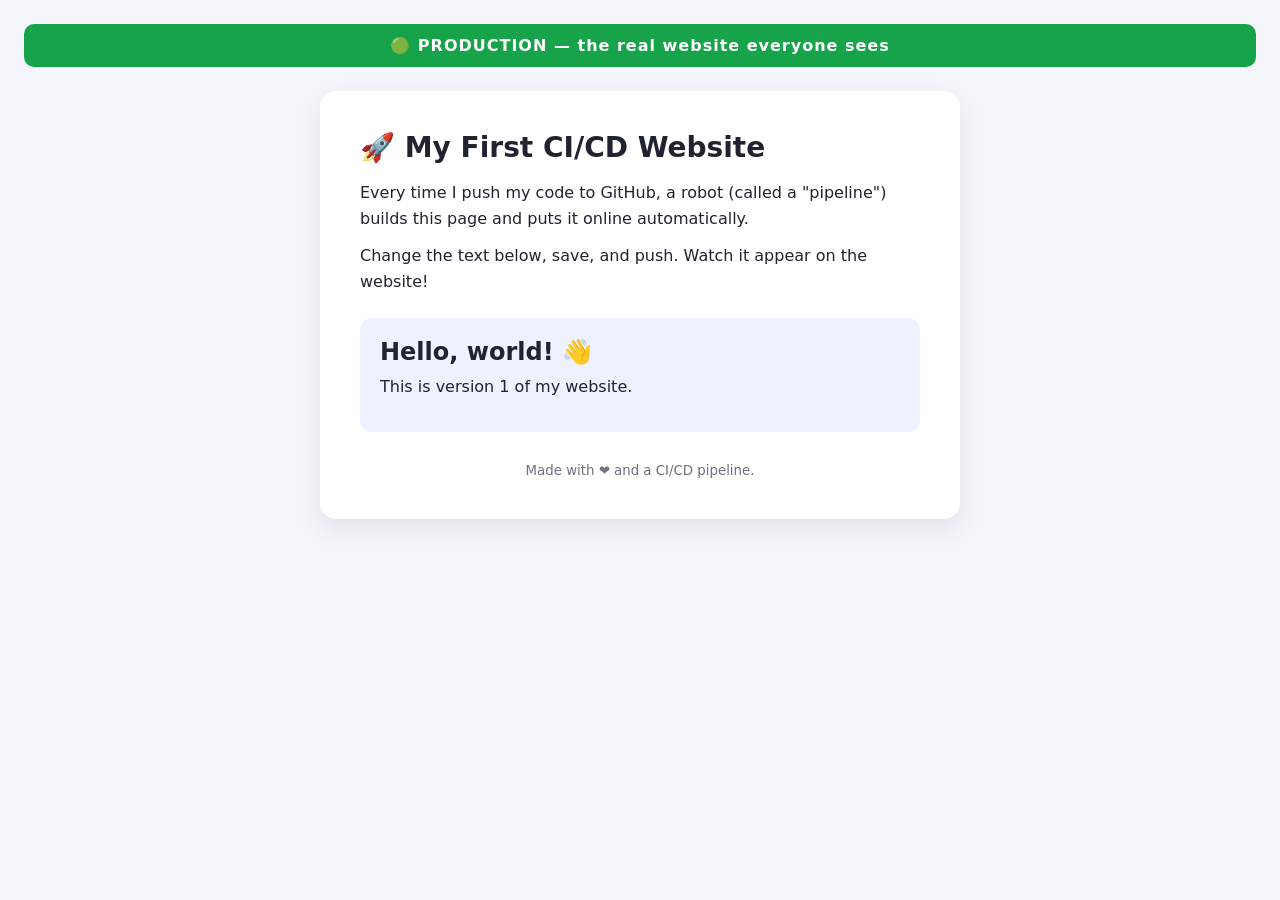
<file: index.html>
<!DOCTYPE html>
<html lang="en">
<head>
  <meta charset="UTF-8" />
  <meta name="viewport" content="width=device-width, initial-scale=1.0" />
  <title>My CI/CD Website</title>
  <link rel="stylesheet" href="styles.css" />
</head>
<body>
  <!-- This colored bar tells you WHICH environment you are looking at. -->
  <div id="env-banner" class="banner">Loading environment…</div>

  <main class="card">
    <h1>🚀 My First CI/CD Website</h1>
    <p>
      Every time I push my code to GitHub, a robot (called a "pipeline")
      builds this page and puts it online automatically.
    </p>
    <p>
      Change the text below, save, and push. Watch it appear on the website!
    </p>

    <div class="message">
      <h2>Hello, world! 👋</h2>
      <p>This is version 1 of my website.</p>
    </div>

    <footer>
      <small>Made with ❤️ and a CI/CD pipeline.</small>
    </footer>
  </main>

  <script src="env.js"></script>
</body>
</html>
</file>
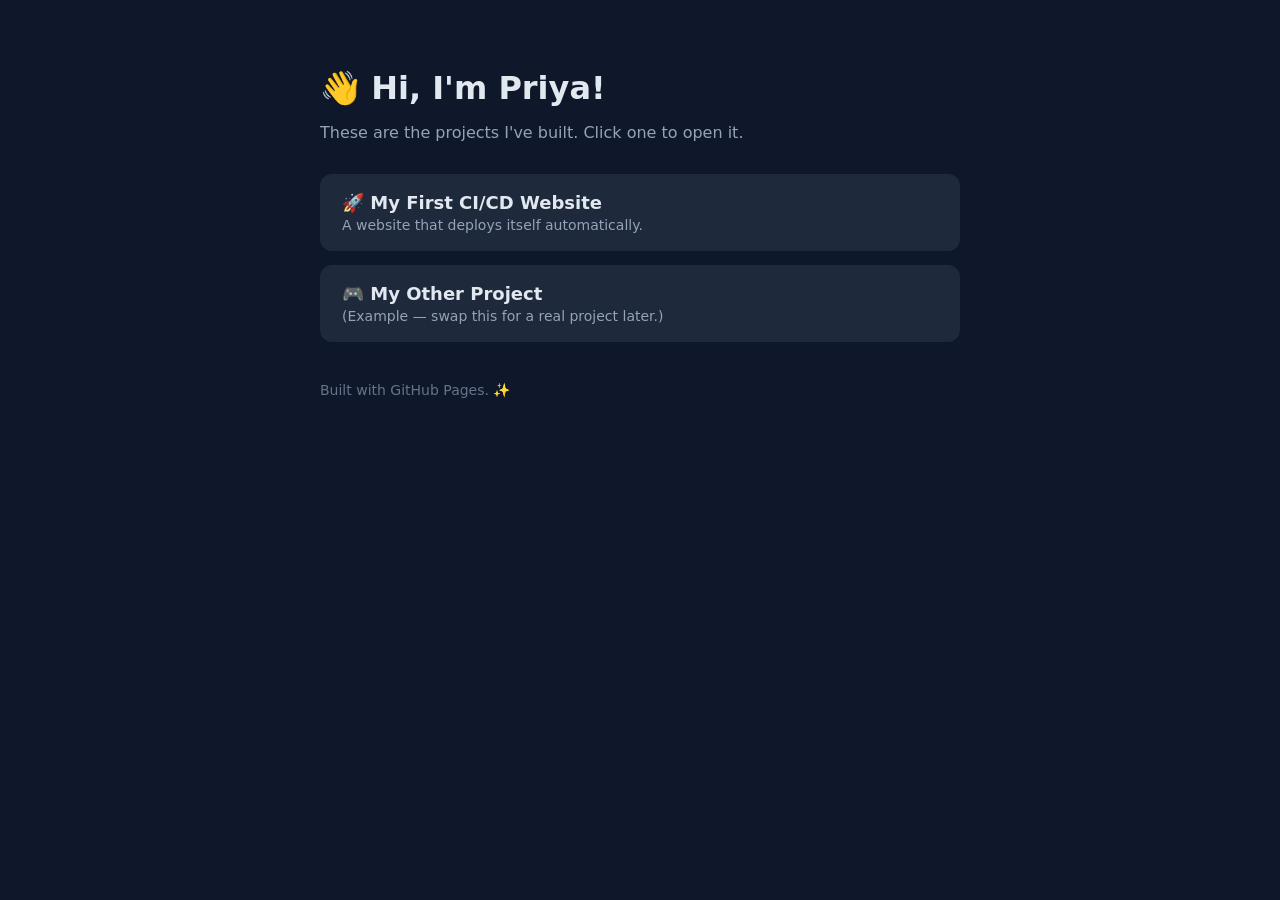
<file: bonus-github-pages-hub/index.html>
<!DOCTYPE html>
<html lang="en">
<head>
  <meta charset="UTF-8" />
  <meta name="viewport" content="width=device-width, initial-scale=1.0" />
  <title>Priya's Project Hub</title>
  <style>
    body {
      font-family: system-ui, -apple-system, "Segoe UI", Roboto, sans-serif;
      background: #0f172a;
      color: #e2e8f0;
      max-width: 640px;
      margin: 0 auto;
      padding: 48px 24px;
    }
    h1 { font-size: 32px; margin-bottom: 8px; }
    p.sub { color: #94a3b8; margin-bottom: 32px; }
    ul { list-style: none; padding: 0; }
    li {
      background: #1e293b;
      border-radius: 12px;
      margin-bottom: 14px;
      transition: transform 0.1s ease;
    }
    li:hover { transform: translateX(4px); }
    a {
      display: block;
      padding: 18px 22px;
      color: #e2e8f0;
      text-decoration: none;
      font-size: 18px;
      font-weight: 600;
    }
    a span { display: block; font-size: 14px; font-weight: 400; color: #94a3b8; margin-top: 4px; }
    footer { margin-top: 40px; color: #64748b; font-size: 14px; }
  </style>
</head>
<body>
  <h1>👋 Hi, I'm Priya!</h1>
  <p class="sub">These are the projects I've built. Click one to open it.</p>

  <!--
    HOW THIS WORKS:
    Each link below points to a tiny .html file in THIS same repo.
    That tiny file instantly bounces (redirects) the visitor to the real
    project hosted on Vercel. Add a new <li> for every new project you make.
  -->
  <ul>
    <li>
      <a href="my-first-ci-cd.html">
        🚀 My First CI/CD Website
        <span>A website that deploys itself automatically.</span>
      </a>
    </li>
    <li>
      <a href="my-other-project.html">
        🎮 My Other Project
        <span>(Example — swap this for a real project later.)</span>
      </a>
    </li>
  </ul>

  <footer>Built with GitHub Pages. ✨</footer>
</body>
</html>
</file>
<file: styles.css>
* {
  box-sizing: border-box;
  margin: 0;
  padding: 0;
}

body {
  font-family: system-ui, -apple-system, "Segoe UI", Roboto, sans-serif;
  background: #f4f6fb;
  color: #1f2430;
  min-height: 100vh;
  display: flex;
  flex-direction: column;
  align-items: center;
  padding: 24px;
}

.banner {
  width: 100%;
  text-align: center;
  padding: 12px;
  font-weight: 700;
  letter-spacing: 1px;
  color: white;
  border-radius: 10px;
  margin-bottom: 24px;
  background: #6b7280; /* default grey, replaced by env.js */
}

.card {
  background: white;
  max-width: 640px;
  width: 100%;
  padding: 40px;
  border-radius: 16px;
  box-shadow: 0 10px 30px rgba(0, 0, 0, 0.08);
}

h1 {
  font-size: 28px;
  margin-bottom: 16px;
}

p {
  line-height: 1.6;
  margin-bottom: 12px;
}

.message {
  margin-top: 24px;
  padding: 20px;
  background: #eef2ff;
  border-radius: 12px;
}

.message h2 {
  margin-bottom: 8px;
}

footer {
  margin-top: 28px;
  text-align: center;
  color: #6b7280;
}
</file>
